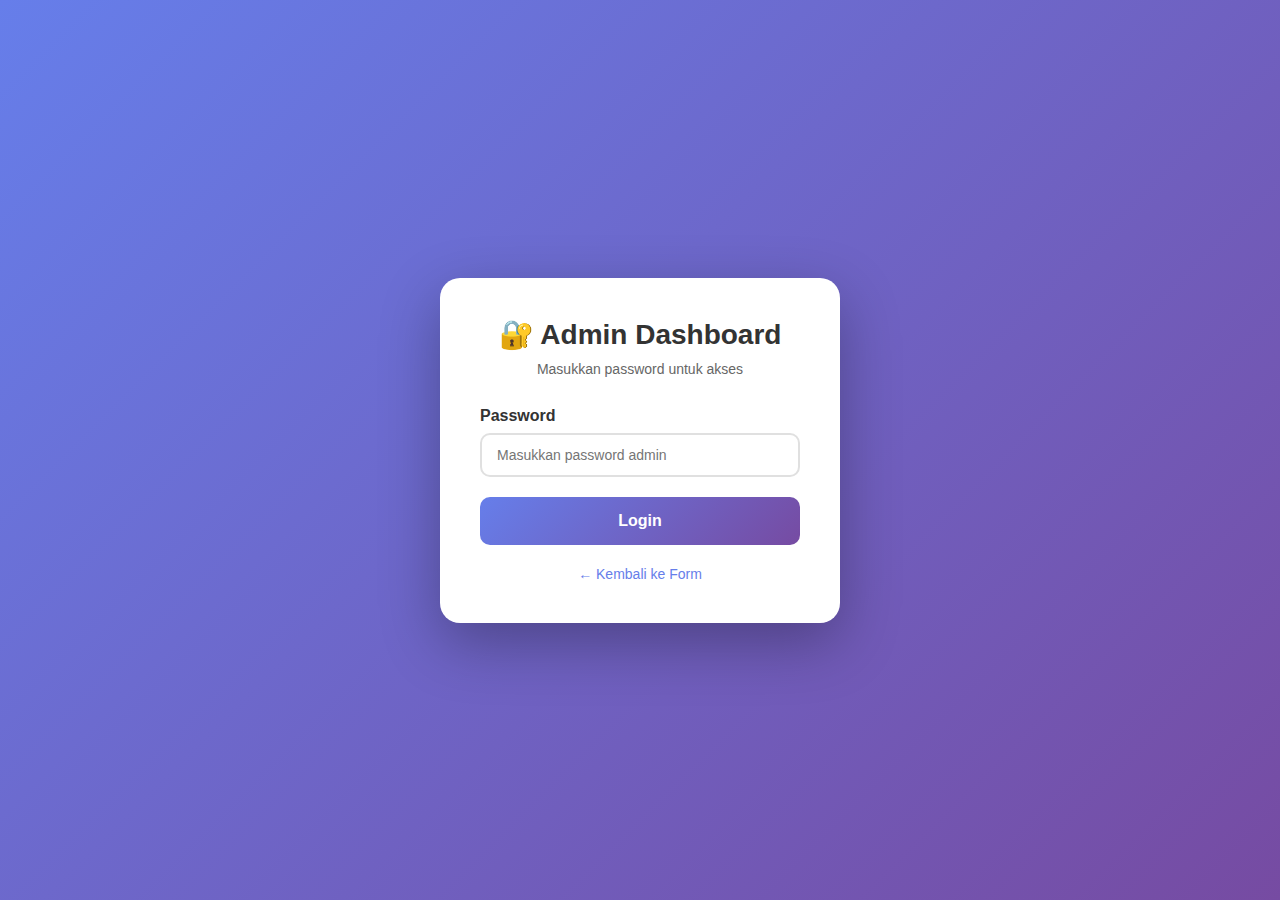
<file: admin.html>
<!DOCTYPE html>
<html lang="id">
<head>
    <meta charset="UTF-8">
    <meta name="viewport" content="width=device-width, initial-scale=1.0">
    <title>Admin Dashboard - Laporan Pelanggaran</title>
    <link rel="stylesheet" href="admin-styles.css">
</head>
<body>
    <!-- Login Screen -->
    <div id="loginScreen" class="login-container">
        <div class="login-box">
            <div class="login-header">
                <h1>🔐 Admin Dashboard</h1>
                <p>Masukkan password untuk akses</p>
            </div>
            
            <form id="loginForm">
                <div class="form-group">
                    <label for="password">Password</label>
                    <input type="password" id="password" placeholder="Masukkan password admin" required>
                </div>
                
                <button type="submit" class="btn-login">Login</button>
                
                <div id="loginError" class="error-message"></div>
            </form>
            
            <div class="login-footer">
                <a href="index.html">← Kembali ke Form</a>
            </div>
        </div>
    </div>

    <!-- Dashboard Screen -->
    <div id="dashboardScreen" class="dashboard-container" style="display: none;">
        <!-- Header -->
        <header class="dashboard-header">
            <div class="header-content">
                <div class="header-left">
                    <h1>📊 Dashboard Laporan Pelanggaran</h1>
                    <p id="lastUpdate">Memuat data...</p>
                </div>
                <div class="header-right">
                    <button id="refreshBtn" class="btn-icon" title="Refresh Data">
                        🔄
                    </button>
                    <button id="logoutBtn" class="btn-logout">Logout</button>
                </div>
            </div>
        </header>

        <!-- Stats Cards -->
        <div class="stats-container">
            <div class="stat-card">
                <div class="stat-icon">📝</div>
                <div class="stat-content">
                    <div class="stat-label">Total Laporan</div>
                    <div class="stat-value" id="totalLaporan">0</div>
                </div>
            </div>
            
            <div class="stat-card stat-new">
                <div class="stat-icon">🆕</div>
                <div class="stat-content">
                    <div class="stat-label">Laporan Baru</div>
                    <div class="stat-value" id="totalBaru">0</div>
                </div>
            </div>
            
            <div class="stat-card stat-process">
                <div class="stat-icon">⏳</div>
                <div class="stat-content">
                    <div class="stat-label">Sedang Proses</div>
                    <div class="stat-value" id="totalProses">0</div>
                </div>
            </div>
        </div>

        <!-- Filters -->
        <div class="filters-container">
            <div class="filter-group">
                <input type="text" id="searchInput" placeholder="🔍 Cari laporan..." class="search-input">            
            </div>
            
            <div class="filter-group">
                <select id="sortBy" class="filter-select">
                    <option value="terbaru">Terbaru</option>
                    <option value="terlama">Terlama</option>
                </select>
            </div>
        </div>

        <!-- Table Container -->
        <div class="table-container">
            <div id="loadingSpinner" class="loading-container">
                <div class="spinner-large"></div>
                <p>Memuat data laporan...</p>
            </div>

            <div id="errorContainer" class="error-container" style="display: none;">
                <p>❌ Gagal memuat data. <button onclick="loadData()" class="btn-retry">Coba Lagi</button></p>
            </div>

            <table id="laporanTable" style="display: none;">
                <thead>
                    <tr>
                        <th>No</th>
                        <th>Timestamp</th>
                        <th>Pengadu</th>
                        <th>Pelanggar</th>
                        <th>Area/Lantai</th>
                        <th>Detail Pelanggaran</th>
                    </tr>
                </thead>
                <tbody id="tableBody">
                    <!-- Data akan diisi oleh JavaScript -->
                </tbody>
            </table>

            <div id="noDataContainer" class="no-data-container" style="display: none;">
                <p>📋 Belum ada laporan</p>
            </div>
        </div>
    </div>

    <!-- Modal Detail -->
    <div id="detailModal" class="modal">
        <div class="modal-content">
            <div class="modal-header">
                <h2>Detail Laporan #<span id="modalNo"></span></h2>
                <button class="modal-close" onclick="closeModal()">&times;</button>
            </div>
            <div class="modal-body">
                <div class="detail-group">
                    <label>Timestamp:</label>
                    <p id="modalTimestamp"></p>
                </div>
                <div class="detail-group">
                    <label>Nama Pengadu (Pelapor):</label>
                    <p id="modalPengadu"></p>
                </div>
                <div class="detail-group">
                    <label>Nama Pelanggar (Yang Dilaporkan):</label>
                    <p id="modalPelanggar"></p>
                </div>
                <div class="detail-group">
                    <label>Area/Lantai:</label>
                    <p id="modalArea"></p>
                </div>
                <div class="detail-group">
                    <label>Detail Pelanggaran:</label>
                    <p id="modalLaporan"></p>
                </div>
                <div class="detail-group">
              </div>
            <div class="modal-footer">
                <button class="btn-secondary" onclick="closeModal()">Tutup</button>
                <button class="btn-primary" onclick="updateStatus()">Update Status</button>
            </div>
        </div>
    </div>

    <script src="admin-script.js"></script>
</body>
</html>
</file>
<file: admin-styles.css>
/* Reset & Base */
* {
    margin: 0;
    padding: 0;
    box-sizing: border-box;
}

body {
    font-family: 'Segoe UI', Tahoma, Geneva, Verdana, sans-serif;
    background: #f5f7fa;
    color: #333;
}

/* ============================================
   LOGIN SCREEN
   ============================================ */

.login-container {
    min-height: 100vh;
    display: flex;
    justify-content: center;
    align-items: center;
    background: linear-gradient(135deg, #667eea 0%, #764ba2 100%);
    padding: 20px;
}

.login-box {
    background: white;
    border-radius: 20px;
    padding: 40px;
    max-width: 400px;
    width: 100%;
    box-shadow: 0 20px 60px rgba(0,0,0,0.3);
    animation: fadeIn 0.5s ease;
}

@keyframes fadeIn {
    from { opacity: 0; transform: translateY(20px); }
    to { opacity: 1; transform: translateY(0); }
}

.login-header {
    text-align: center;
    margin-bottom: 30px;
}

.login-header h1 {
    font-size: 28px;
    color: #333;
    margin-bottom: 10px;
}

.login-header p {
    color: #666;
    font-size: 14px;
}

.form-group {
    margin-bottom: 20px;
}

.form-group label {
    display: block;
    margin-bottom: 8px;
    font-weight: 600;
    color: #333;
}

.form-group input {
    width: 100%;
    padding: 12px 15px;
    border: 2px solid #e0e0e0;
    border-radius: 10px;
    font-size: 14px;
    transition: all 0.3s;
}

.form-group input:focus {
    outline: none;
    border-color: #667eea;
    box-shadow: 0 0 0 3px rgba(102, 126, 234, 0.1);
}

.btn-login {
    width: 100%;
    padding: 15px;
    background: linear-gradient(135deg, #667eea 0%, #764ba2 100%);
    color: white;
    border: none;
    border-radius: 10px;
    font-size: 16px;
    font-weight: 600;
    cursor: pointer;
    transition: all 0.3s;
}

.btn-login:hover {
    transform: translateY(-2px);
    box-shadow: 0 10px 20px rgba(102, 126, 234, 0.3);
}

.error-message {
    margin-top: 15px;
    padding: 12px;
    background: #fee;
    color: #c33;
    border-radius: 8px;
    font-size: 14px;
    display: none;
}

.login-footer {
    margin-top: 20px;
    text-align: center;
}

.login-footer a {
    color: #667eea;
    text-decoration: none;
    font-size: 14px;
}

/* ============================================
   DASHBOARD
   ============================================ */

.dashboard-container {
    min-height: 100vh;
    background: #f5f7fa;
}

/* Header */
.dashboard-header {
    background: white;
    box-shadow: 0 2px 10px rgba(0,0,0,0.1);
    padding: 20px 30px;
    position: sticky;
    top: 0;
    z-index: 100;
}

.header-content {
    display: flex;
    justify-content: space-between;
    align-items: center;
    max-width: 1400px;
    margin: 0 auto;
}

.header-left h1 {
    font-size: 24px;
    color: #333;
    margin-bottom: 5px;
}

.header-left p {
    font-size: 13px;
    color: #999;
}

.header-right {
    display: flex;
    gap: 10px;
}

.btn-icon {
    padding: 10px 15px;
    background: #f0f0f0;
    border: none;
    border-radius: 8px;
    cursor: pointer;
    font-size: 18px;
    transition: all 0.3s;
}

.btn-icon:hover {
    background: #e0e0e0;
    transform: scale(1.05);
}

.btn-logout {
    padding: 10px 20px;
    background: #e74c3c;
    color: white;
    border: none;
    border-radius: 8px;
    cursor: pointer;
    font-weight: 600;
    transition: all 0.3s;
}

.btn-logout:hover {
    background: #c0392b;
    transform: translateY(-2px);
}

/* Stats Cards */
.stats-container {
    max-width: 1400px;
    margin: 30px auto;
    padding: 0 30px;
    display: grid;
    grid-template-columns: repeat(auto-fit, minmax(250px, 1fr));
    gap: 20px;
}

.stat-card {
    background: white;
    padding: 25px;
    border-radius: 15px;
    display: flex;
    align-items: center;
    gap: 20px;
    box-shadow: 0 2px 10px rgba(0,0,0,0.05);
    transition: all 0.3s;
}

.stat-card:hover {
    transform: translateY(-5px);
    box-shadow: 0 5px 20px rgba(0,0,0,0.1);
}

.stat-icon {
    font-size: 40px;
}

.stat-label {
    font-size: 14px;
    color: #999;
    margin-bottom: 5px;
}

.stat-value {
    font-size: 32px;
    font-weight: bold;
    color: #333;
}

.stat-new .stat-value { color: #f39c12; }
.stat-process .stat-value { color: #3498db; }
.stat-done .stat-value { color: #27ae60; }

/* Filters */
.filters-container {
    max-width: 1400px;
    margin: 0 auto 20px;
    padding: 0 30px;
    display: flex;
    gap: 15px;
    flex-wrap: wrap;
}

.filter-group {
    flex: 1;
    min-width: 200px;
}

.search-input,
.filter-select {
    width: 100%;
    padding: 12px 15px;
    border: 2px solid #e0e0e0;
    border-radius: 10px;
    font-size: 14px;
    background: white;
    transition: all 0.3s;
}

.search-input:focus,
.filter-select:focus {
    outline: none;
    border-color: #667eea;
}

/* Table */
.table-container {
    max-width: 1400px;
    margin: 0 auto 30px;
    padding: 0 30px;
    background: white;
    border-radius: 15px;
    box-shadow: 0 2px 10px rgba(0,0,0,0.05);
    overflow: hidden;
}

table {
    width: 100%;
    border-collapse: collapse;
}

thead {
    background: #667eea;
    color: white;
}

thead th {
    padding: 15px;
    text-align: left;
    font-weight: 600;
    font-size: 14px;
}

tbody tr {
    border-bottom: 1px solid #f0f0f0;
    transition: background 0.2s;
}

tbody tr:hover {
    background: #f9f9f9;
}

tbody td {
    padding: 15px;
    font-size: 14px;
}

/* Status Badge */
.status-badge {
    display: inline-block;
    padding: 6px 12px;
    border-radius: 20px;
    font-size: 12px;
    font-weight: 600;
}

.status-baru { background: #fff3cd; color: #856404; }
.status-proses { background: #cce5ff; color: #004085; }
.status-selesai { background: #d4edda; color: #155724; }
.status-ditolak { background: #f8d7da; color: #721c24; }

/* Action Buttons */
.btn-detail {
    padding: 8px 15px;
    background: #667eea;
    color: white;
    border: none;
    border-radius: 8px;
    cursor: pointer;
    font-size: 13px;
    transition: all 0.3s;
}

.btn-detail:hover {
    background: #5568d3;
    transform: scale(1.05);
}

/* Loading & Empty States */
.loading-container,
.no-data-container,
.error-container {
    padding: 60px 20px;
    text-align: center;
}

.spinner-large {
    border: 4px solid #f3f3f3;
    border-top: 4px solid #667eea;
    border-radius: 50%;
    width: 50px;
    height: 50px;
    animation: spin 1s linear infinite;
    margin: 0 auto 20px;
}

@keyframes spin {
    0% { transform: rotate(0deg); }
    100% { transform: rotate(360deg); }
}

/* Modal */
.modal {
    display: none;
    position: fixed;
    z-index: 1000;
    left: 0;
    top: 0;
    width: 100%;
    height: 100%;
    background: rgba(0,0,0,0.5);
    animation: fadeIn 0.3s ease;
}

.modal-content {
    background: white;
    margin: 5% auto;
    padding: 0;
    border-radius: 15px;
    max-width: 600px;
    width: 90%;
    box-shadow: 0 5px 30px rgba(0,0,0,0.3);
    animation: slideDown 0.3s ease;
}

@keyframes slideDown {
    from { opacity: 0; transform: translateY(-50px); }
    to { opacity: 1; transform: translateY(0); }
}

.modal-header {
    padding: 25px 30px;
    border-bottom: 1px solid #e0e0e0;
    display: flex;
    justify-content: space-between;
    align-items: center;
}

.modal-header h2 {
    font-size: 20px;
    color: #333;
}

.modal-close {
    background: none;
    border: none;
    font-size: 30px;
    cursor: pointer;
    color: #999;
    transition: color 0.3s;
}

.modal-close:hover {
    color: #333;
}

.modal-body {
    padding: 30px;
}

.detail-group {
    margin-bottom: 20px;
}

.detail-group label {
    display: block;
    font-weight: 600;
    color: #666;
    margin-bottom: 8px;
    font-size: 13px;
}

.detail-group p {
    color: #333;
    line-height: 1.6;
}

.status-select {
    width: 100%;
    padding: 10px;
    border: 2px solid #e0e0e0;
    border-radius: 8px;
    font-size: 14px;
}

.modal-footer {
    padding: 20px 30px;
    border-top: 1px solid #e0e0e0;
    display: flex;
    gap: 10px;
    justify-content: flex-end;
}

.btn-primary,
.btn-secondary {
    padding: 10px 20px;
    border: none;
    border-radius: 8px;
    cursor: pointer;
    font-weight: 600;
    transition: all 0.3s;
}

.btn-primary {
    background: #667eea;
    color: white;
}

.btn-primary:hover {
    background: #5568d3;
}

.btn-secondary {
    background: #e0e0e0;
    color: #333;
}

.btn-secondary:hover {
    background: #d0d0d0;
}

.btn-retry {
    padding: 8px 16px;
    background: #667eea;
    color: white;
    border: none;
    border-radius: 6px;
    cursor: pointer;
    margin-left: 10px;
}

/* Responsive */
@media (max-width: 768px) {
    .header-content {
        flex-direction: column;
        gap: 15px;
        text-align: center;
    }

    .stats-container {
        grid-template-columns: 1fr;
    }

    table {
        font-size: 12px;
    }

    thead th,
    tbody td {
        padding: 10px 8px;
    }

    .table-container {
        overflow-x: auto;
    }
}
</file>
